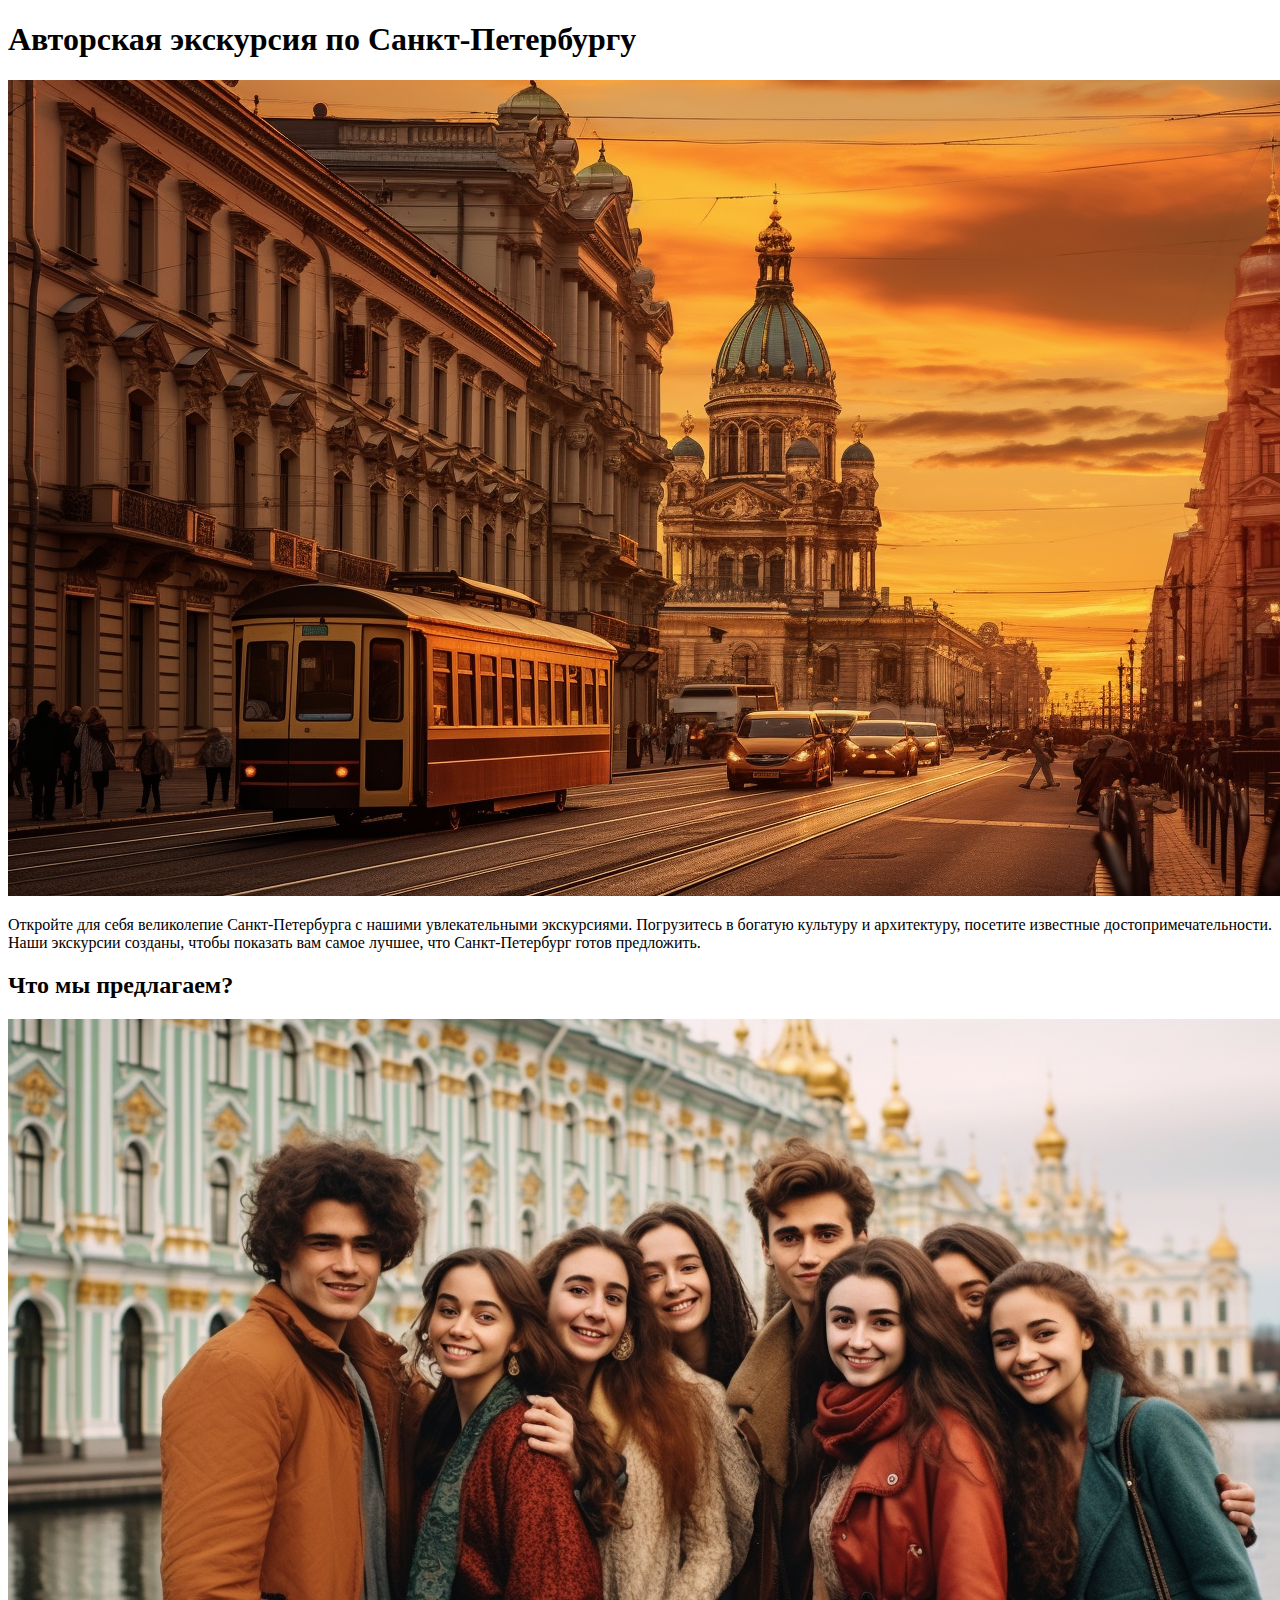
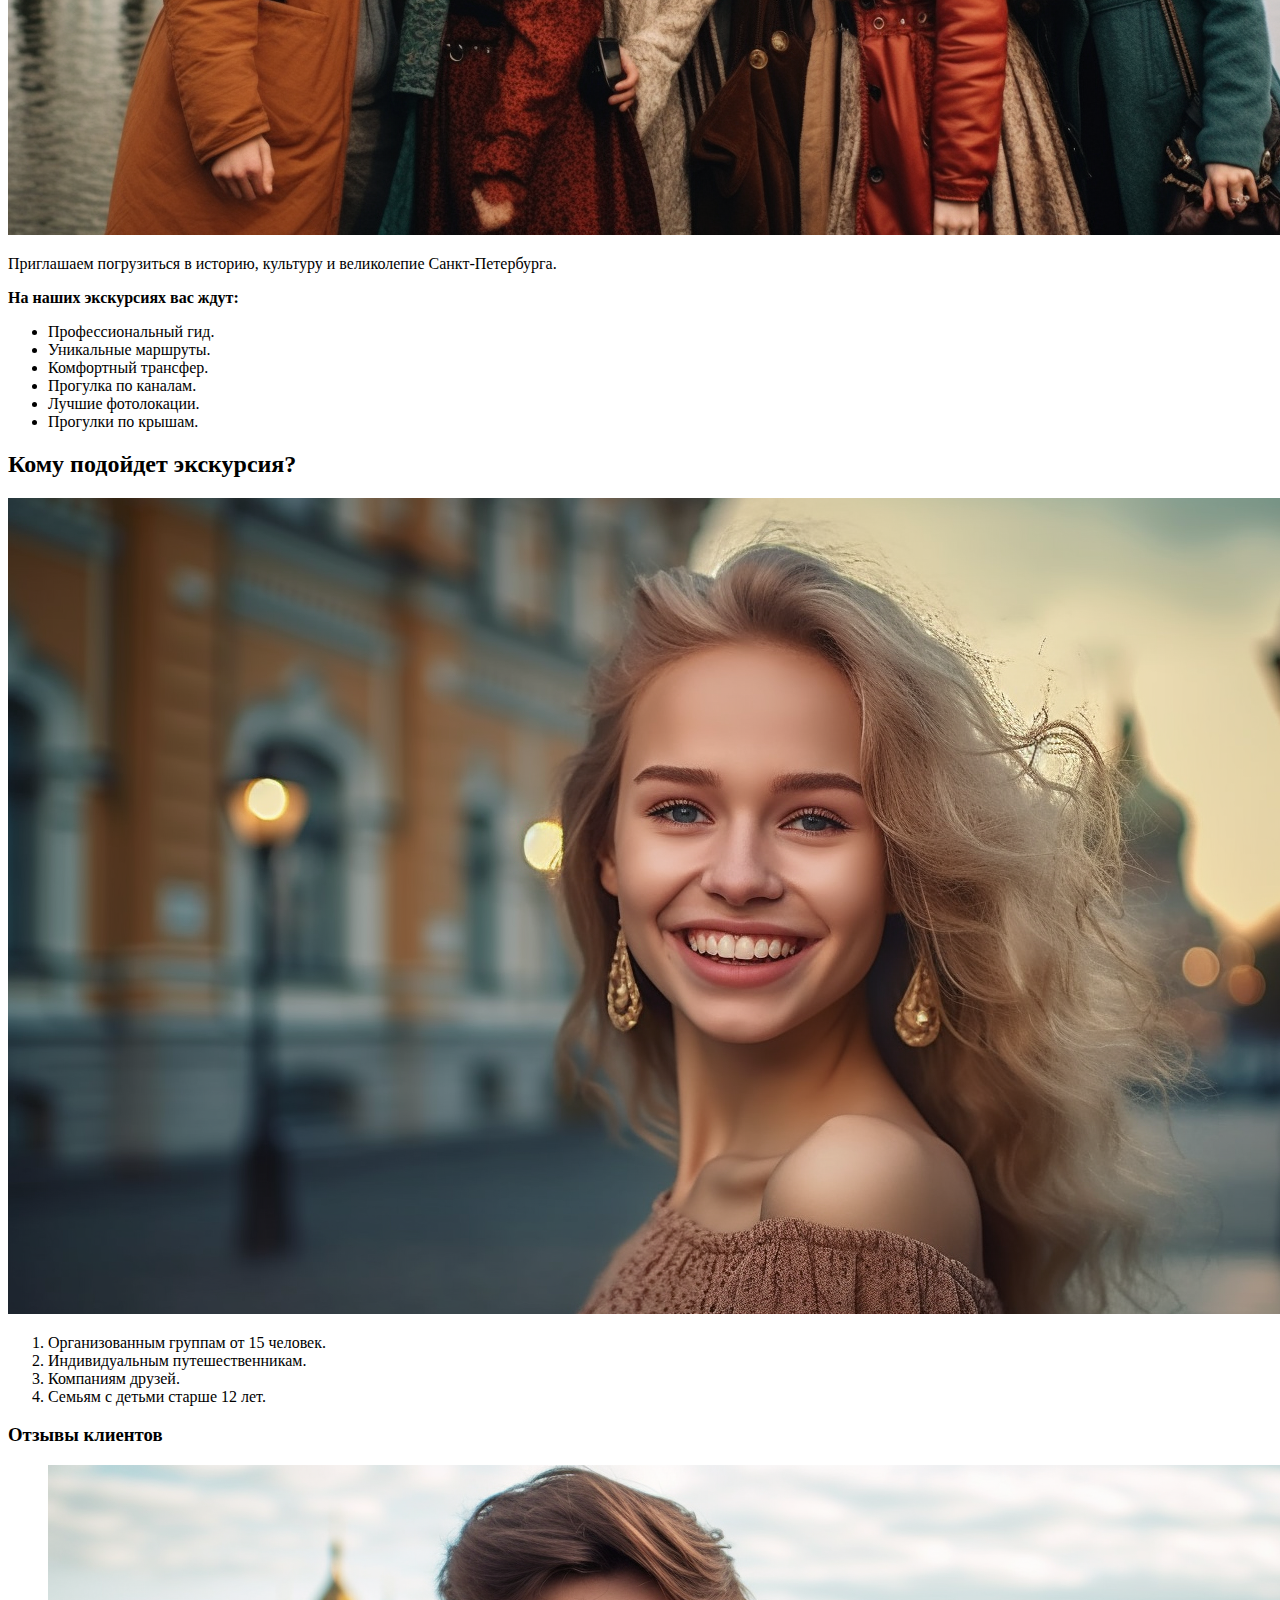
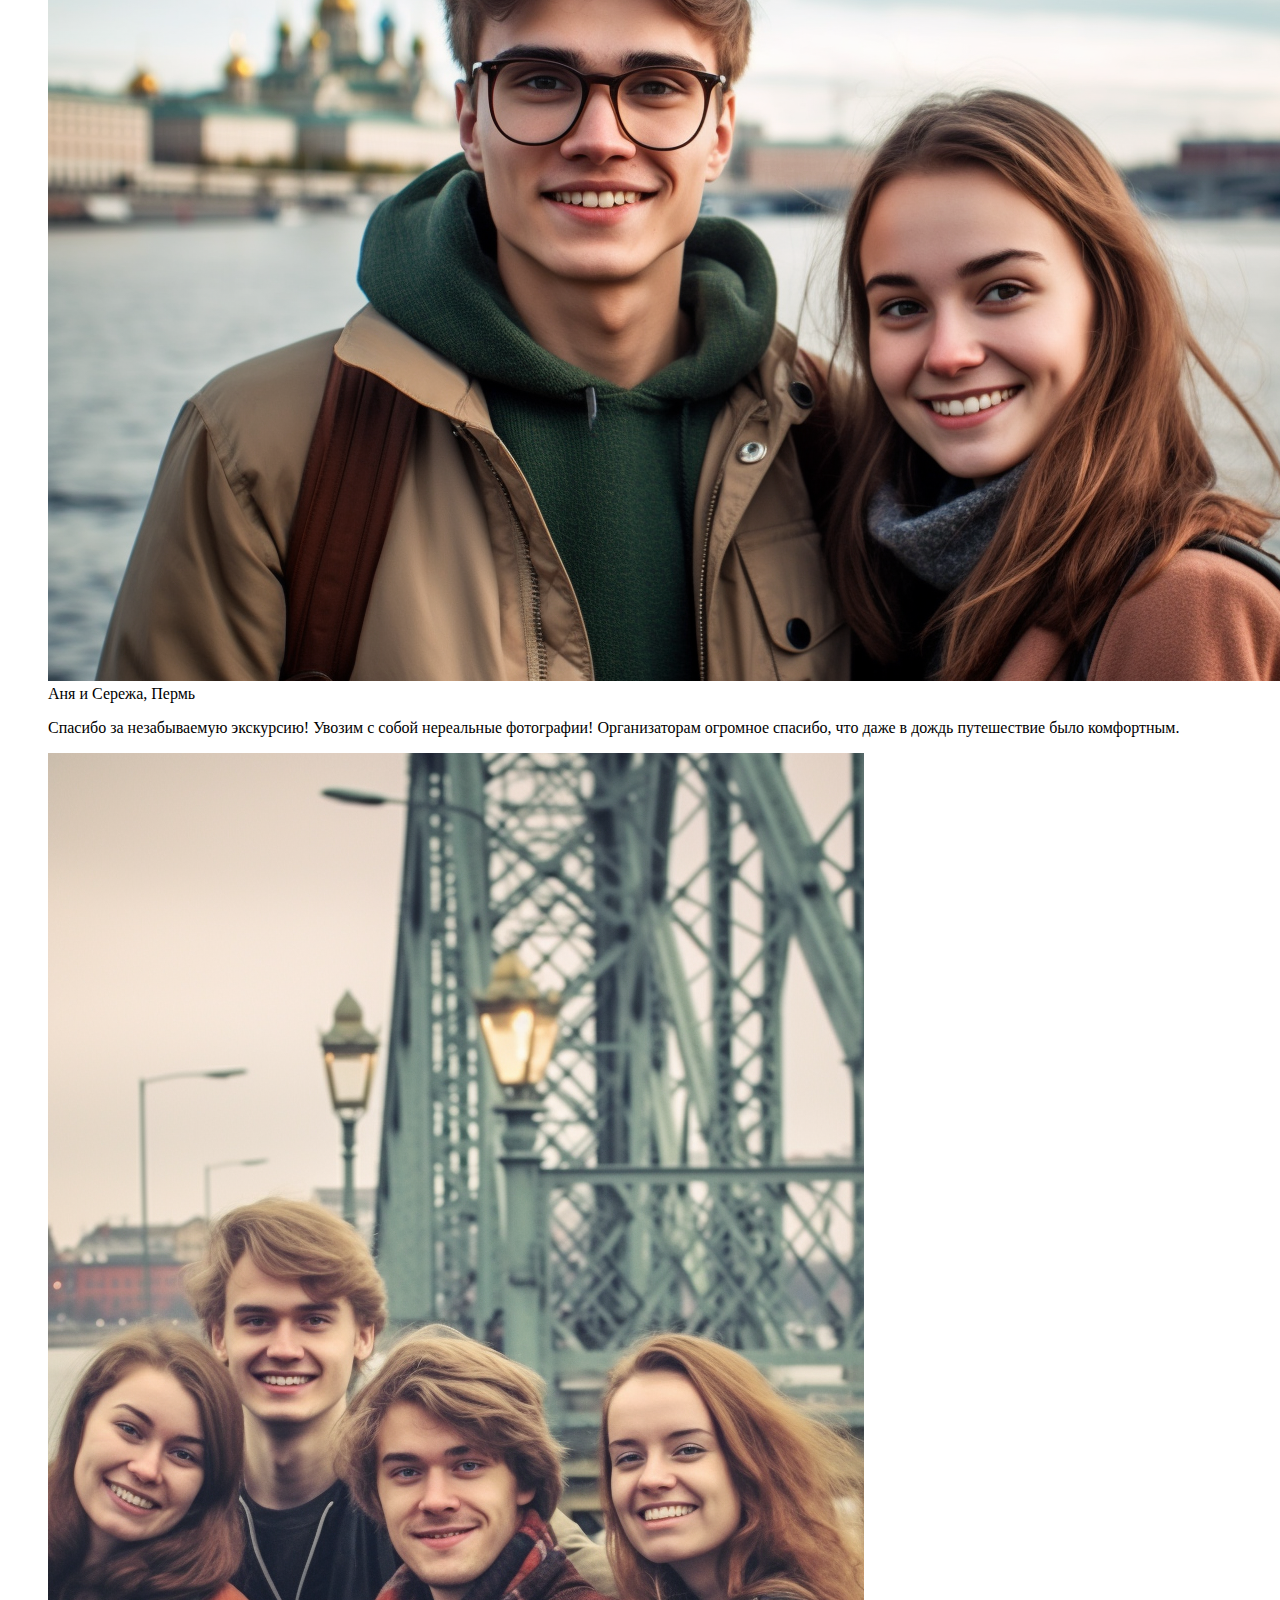
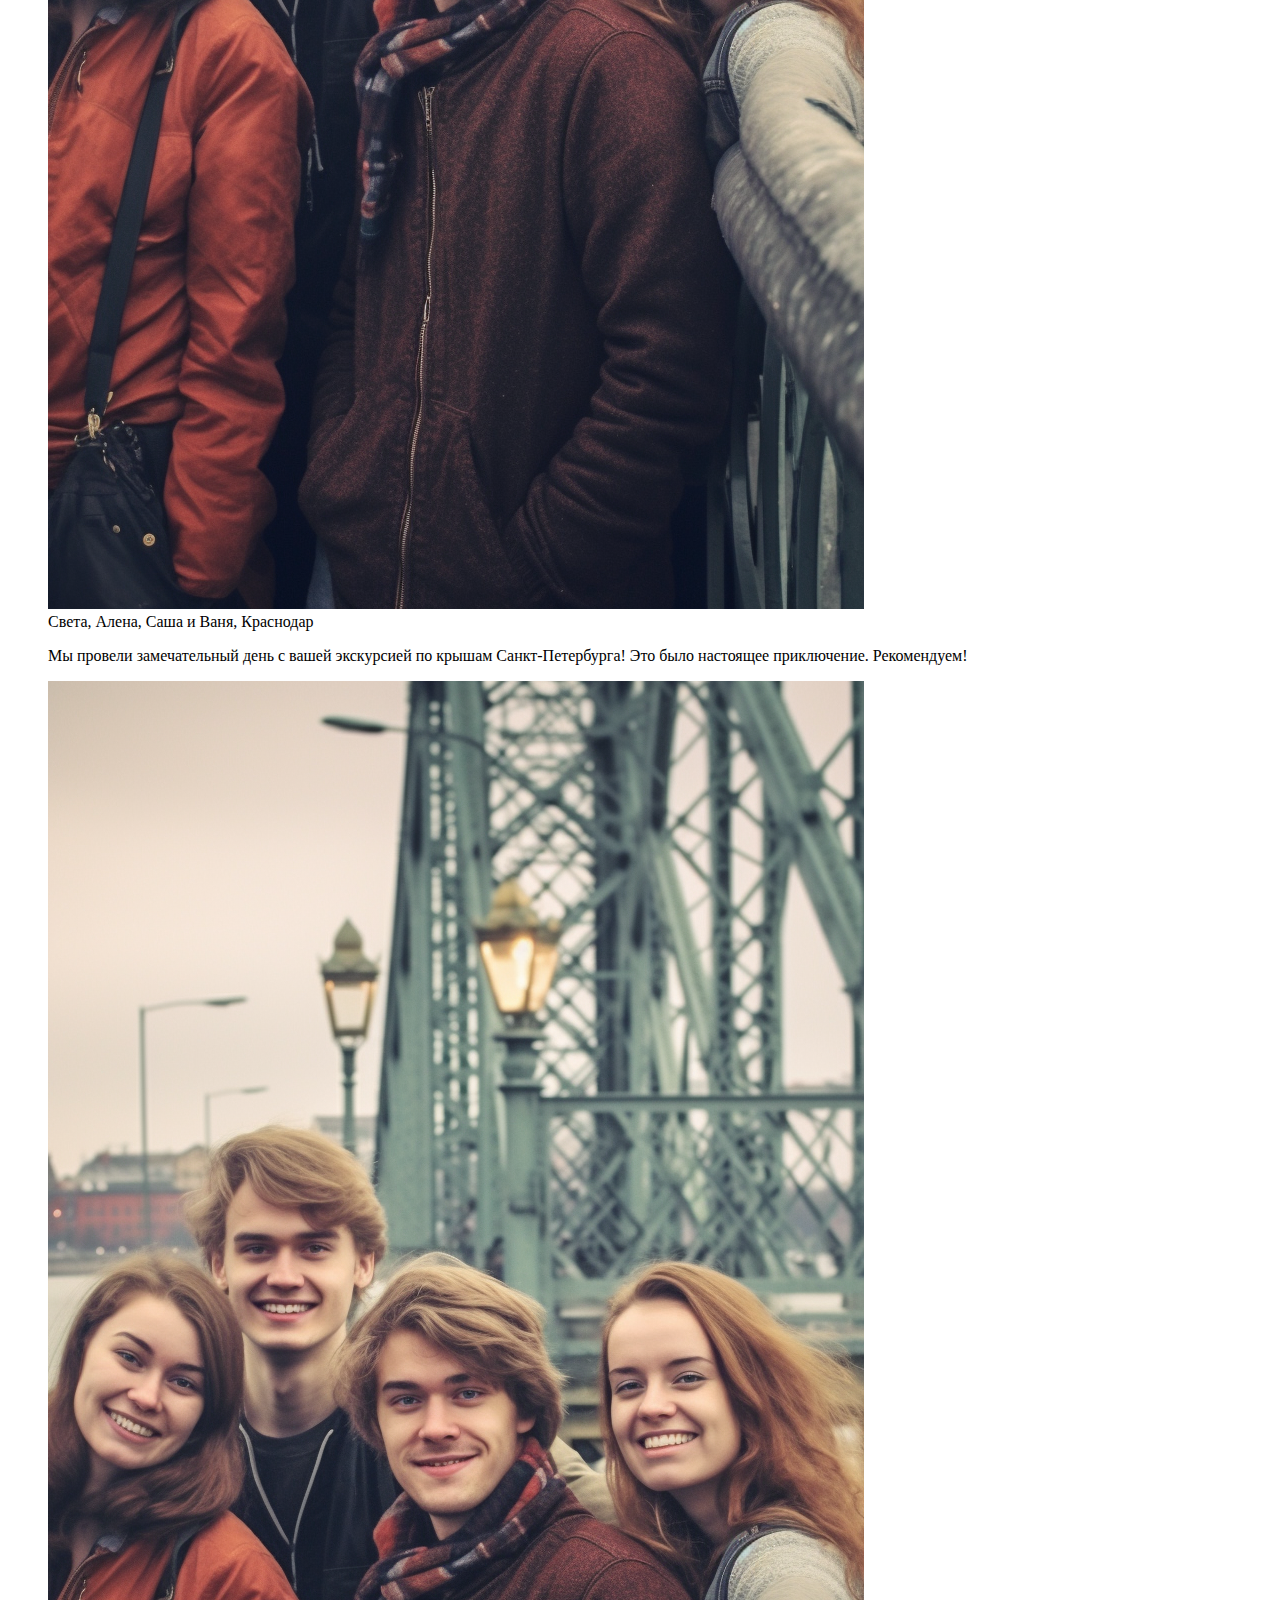
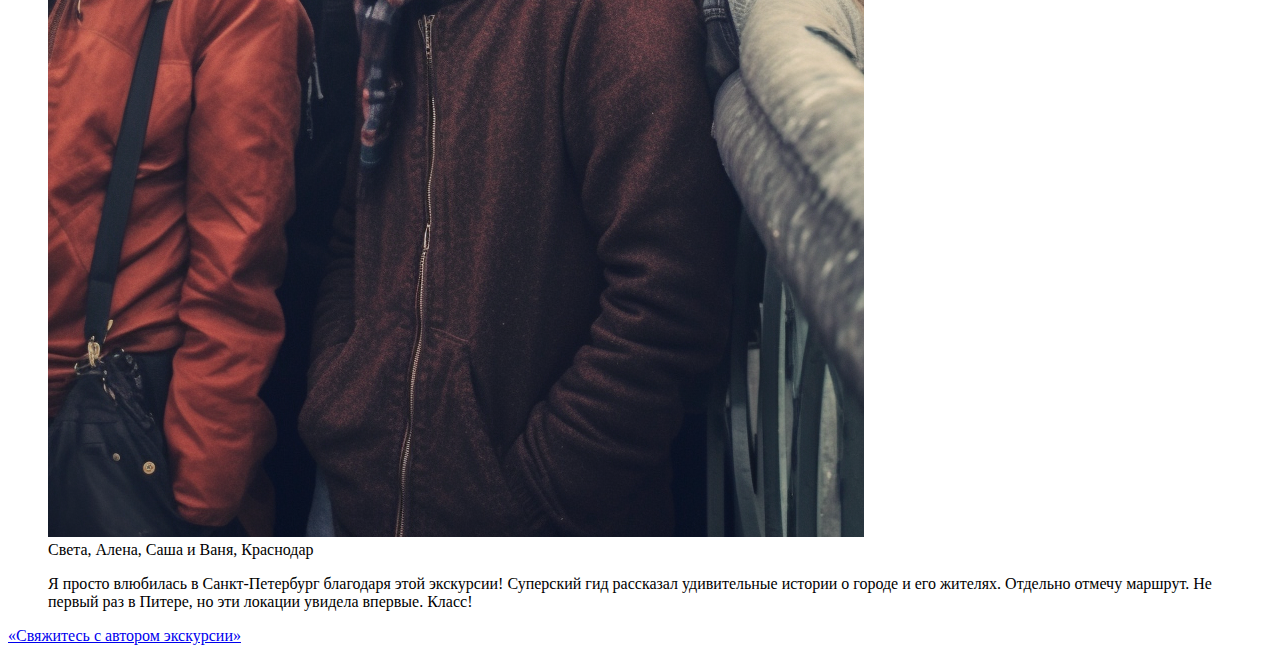
<file: index.html>
<!DOCTYPE html>
<html>
    <head>
        <title>Экскурсия по Санкт-Петербургу</title>
        <meta charset="utf-8">
    </head>
    <body>
        <h1>Авторская экскурсия по Санкт-Петербургу</h1>
        <img src = "img/1.png">
        
        <p>Откройте для себя великолепие Санкт-Петербурга с нашими увлекательными экскурсиями. Погрузитесь в богатую культуру и архитектуру, посетите известные достопримечательности. Наши экскурсии созданы, чтобы показать вам самое лучшее, что Санкт-Петербург готов предложить.</p>

        <h2>Что мы предлагаем?</h2>
        <img src = "img/10.png">
        
        <p>Приглашаем погрузиться в историю, культуру и великолепие Санкт-Петербурга.</p>
        <p><b>На наших экскурсиях вас ждут:</b></p>

        <ul>
            <li>Профессиональный гид.</li>
            <li>Уникальные маршруты.</li>
            <li>Комфортный трансфер.</li>
            <li>Прогулка по каналам.</li>
            <li>Лучшие фотолокации.</li>
            <li>Прогулки по крышам.</li>
        </ul>

        <h2>Кому подойдет экскурсия?</h2>
        <img src = "img/18.png">
        <ol>
            <li>Организованным группам от 15 человек.</li>
            <li>Индивидуальным путешественникам.</li>
            <li>Компаниям друзей.</li>
            <li>Семьям с детьми старше 12 лет.</li>
        </ol>

        <h3>Отзывы клиентов</h3>
        <figure>
            <img src = "img/5.png">
            <figcaption>Аня и Сережа, Пермь </figcaption>
        </figure>
        <blockquote>
            Спасибо за незабываемую экскурсию!
            Увозим с собой нереальные фотографии! Организаторам огромное спасибо, что даже в дождь путешествие было комфортным.
        </blockquote>

        <figure>
            <img src = "img/17.png">
            <figcaption>Света, Алена, Саша и Ваня, Краснодар</figcaption>
        </figure>
        <blockquote>
            Мы провели замечательный день с вашей экскурсией по крышам Санкт-Петербурга! Это было настоящее приключение. Рекомендуем!
        </blockquote>

        <figure>
            <img src = "img/17.png">
            <figcaption>Света, Алена, Саша и Ваня, Краснодар</figcaption>
        </figure>
        <blockquote>
            Я просто влюбилась в Санкт-Петербург благодаря этой экскурсии! Суперский гид рассказал удивительные истории о городе и его жителях. Отдельно отмечу маршрут. 
            Не первый раз в Питере, но эти локации увидела впервые. Класс!
        </blockquote>
        <a href="https://t.me/Alermid">«Свяжитесь с автором экскурсии»</a>
    </body>
</html>
</file>
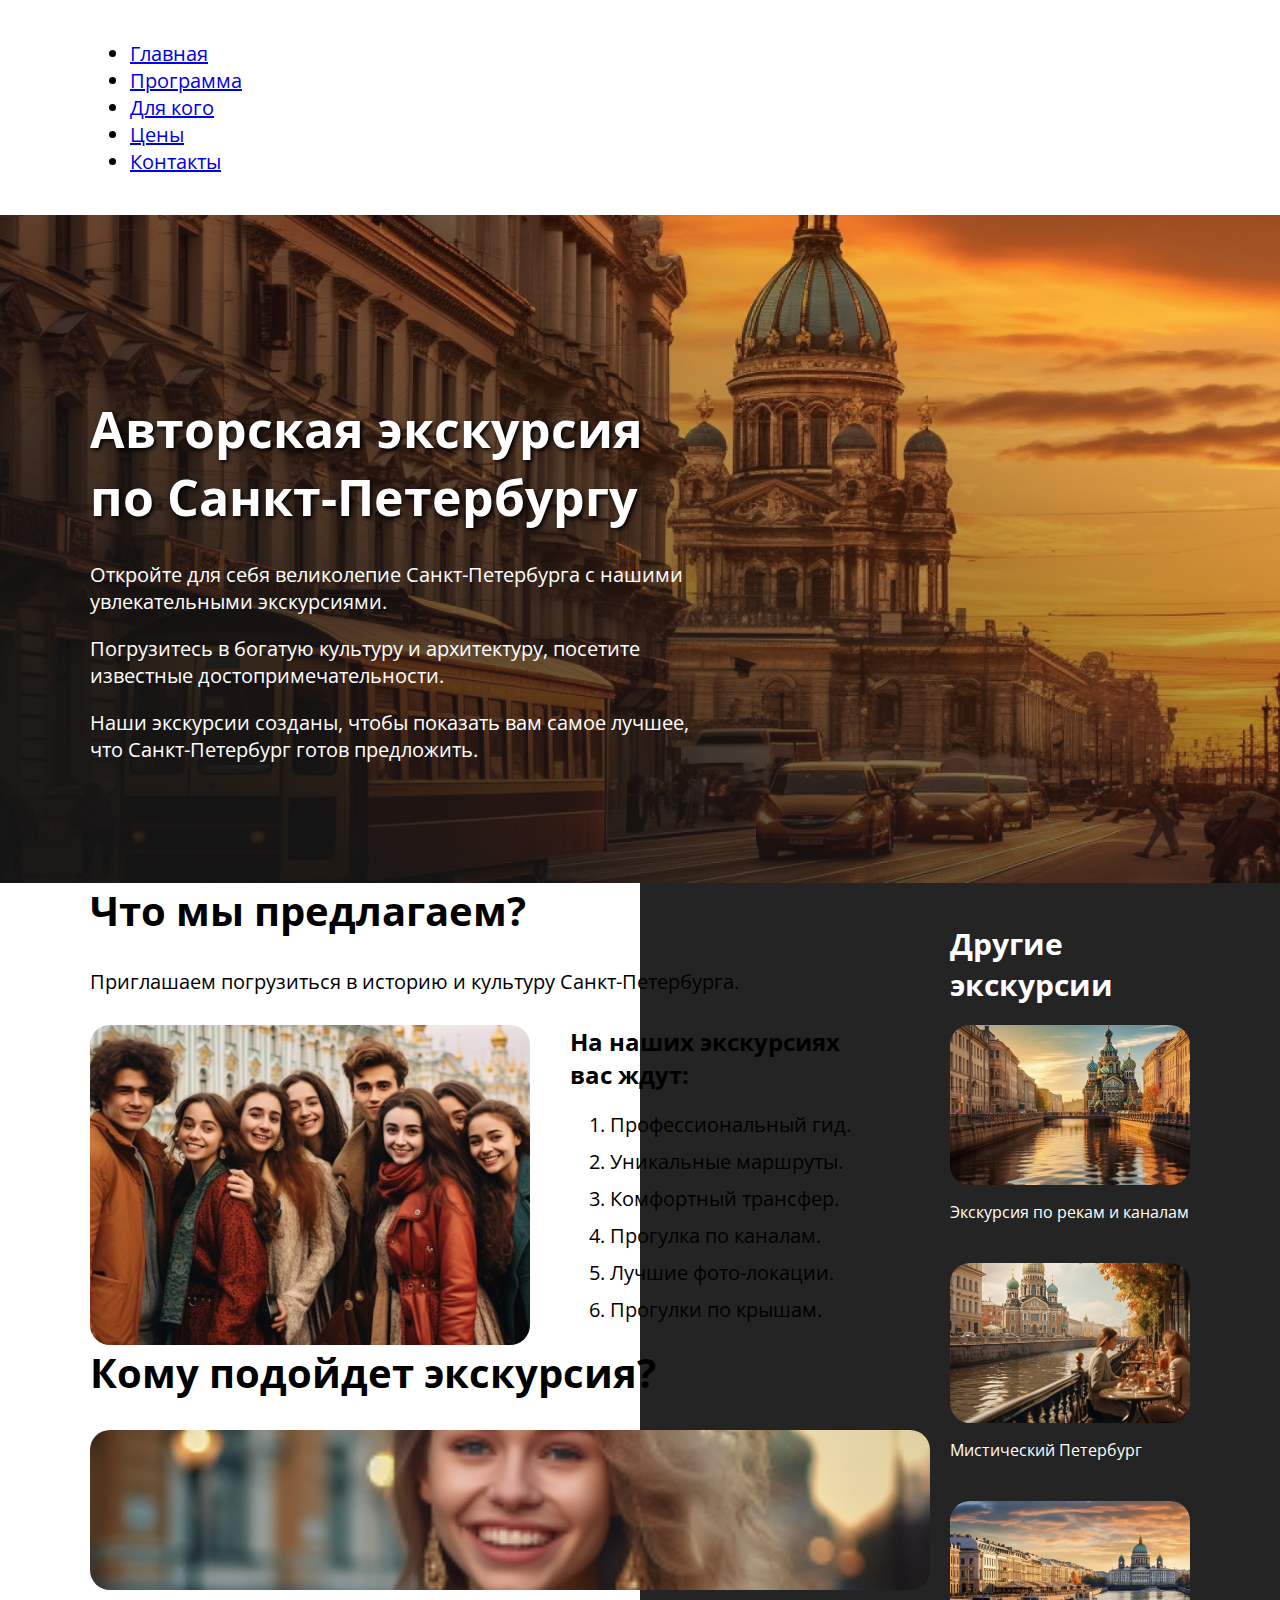
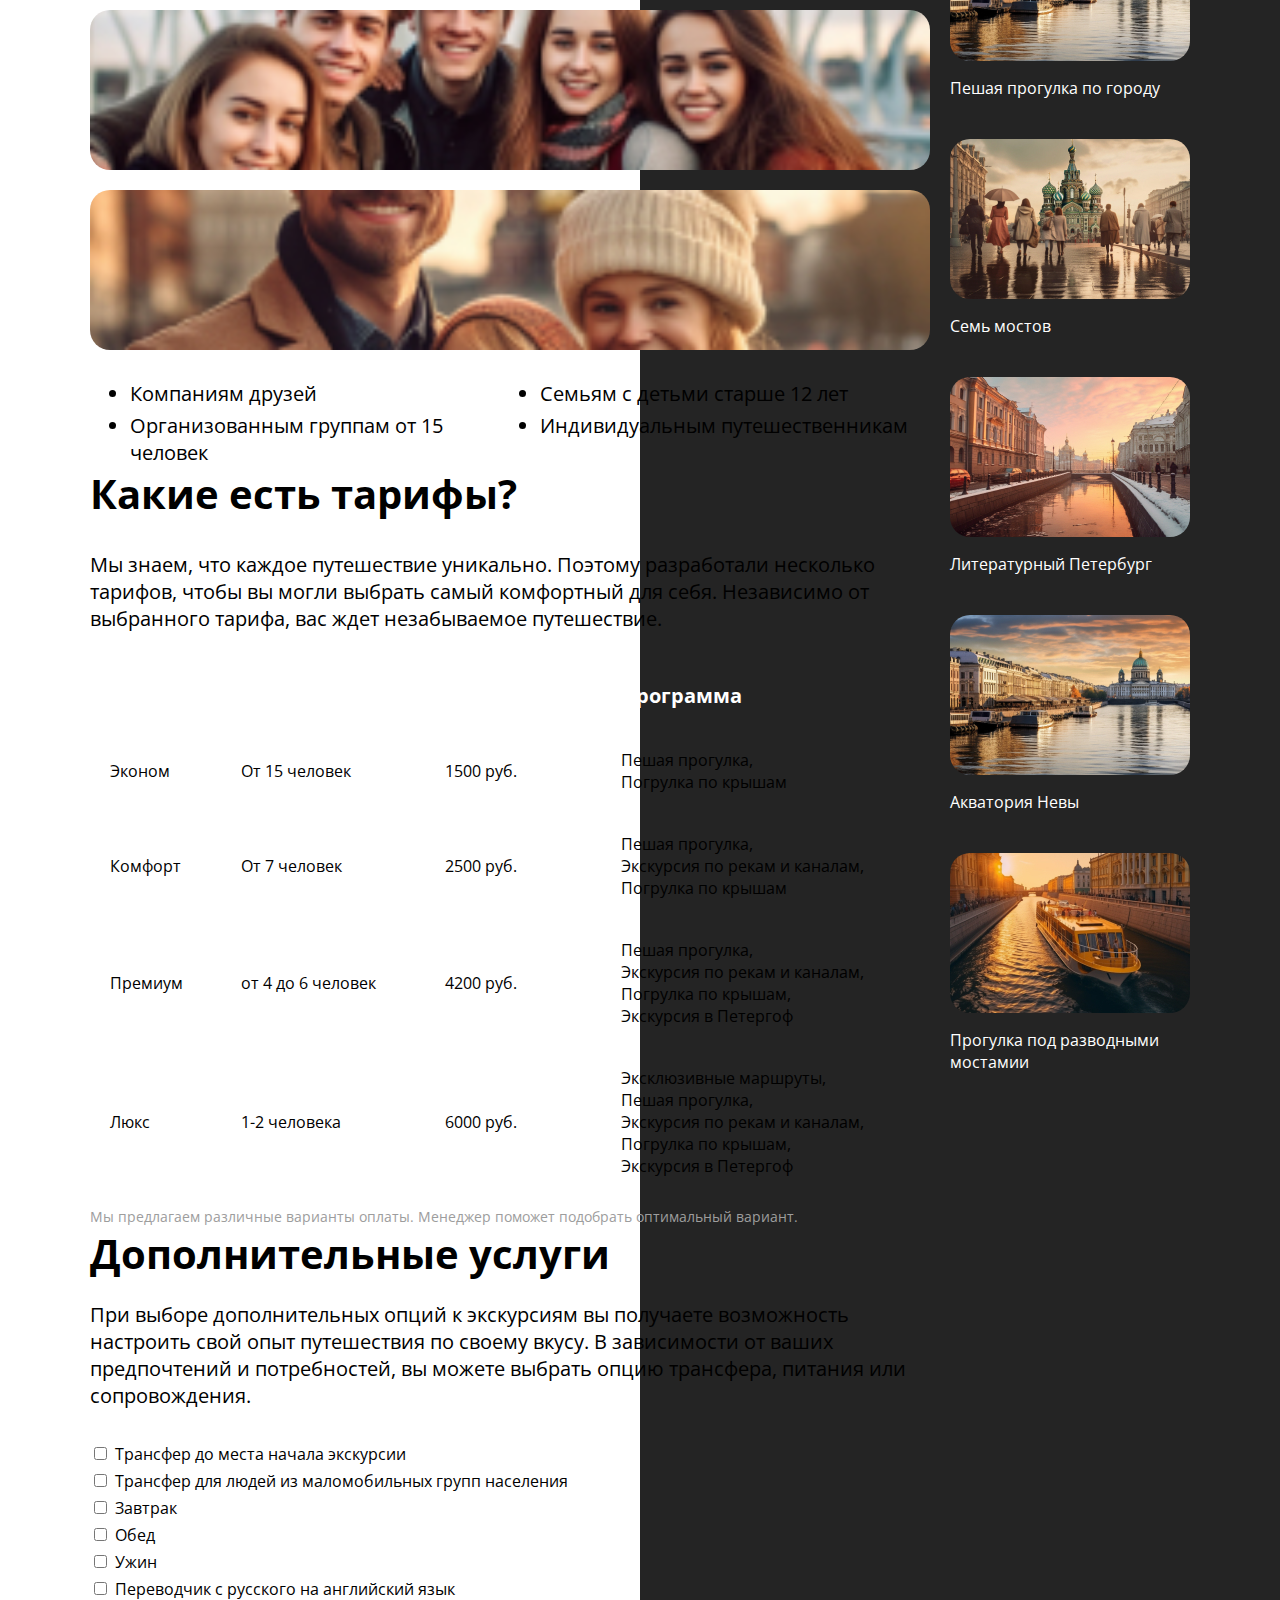
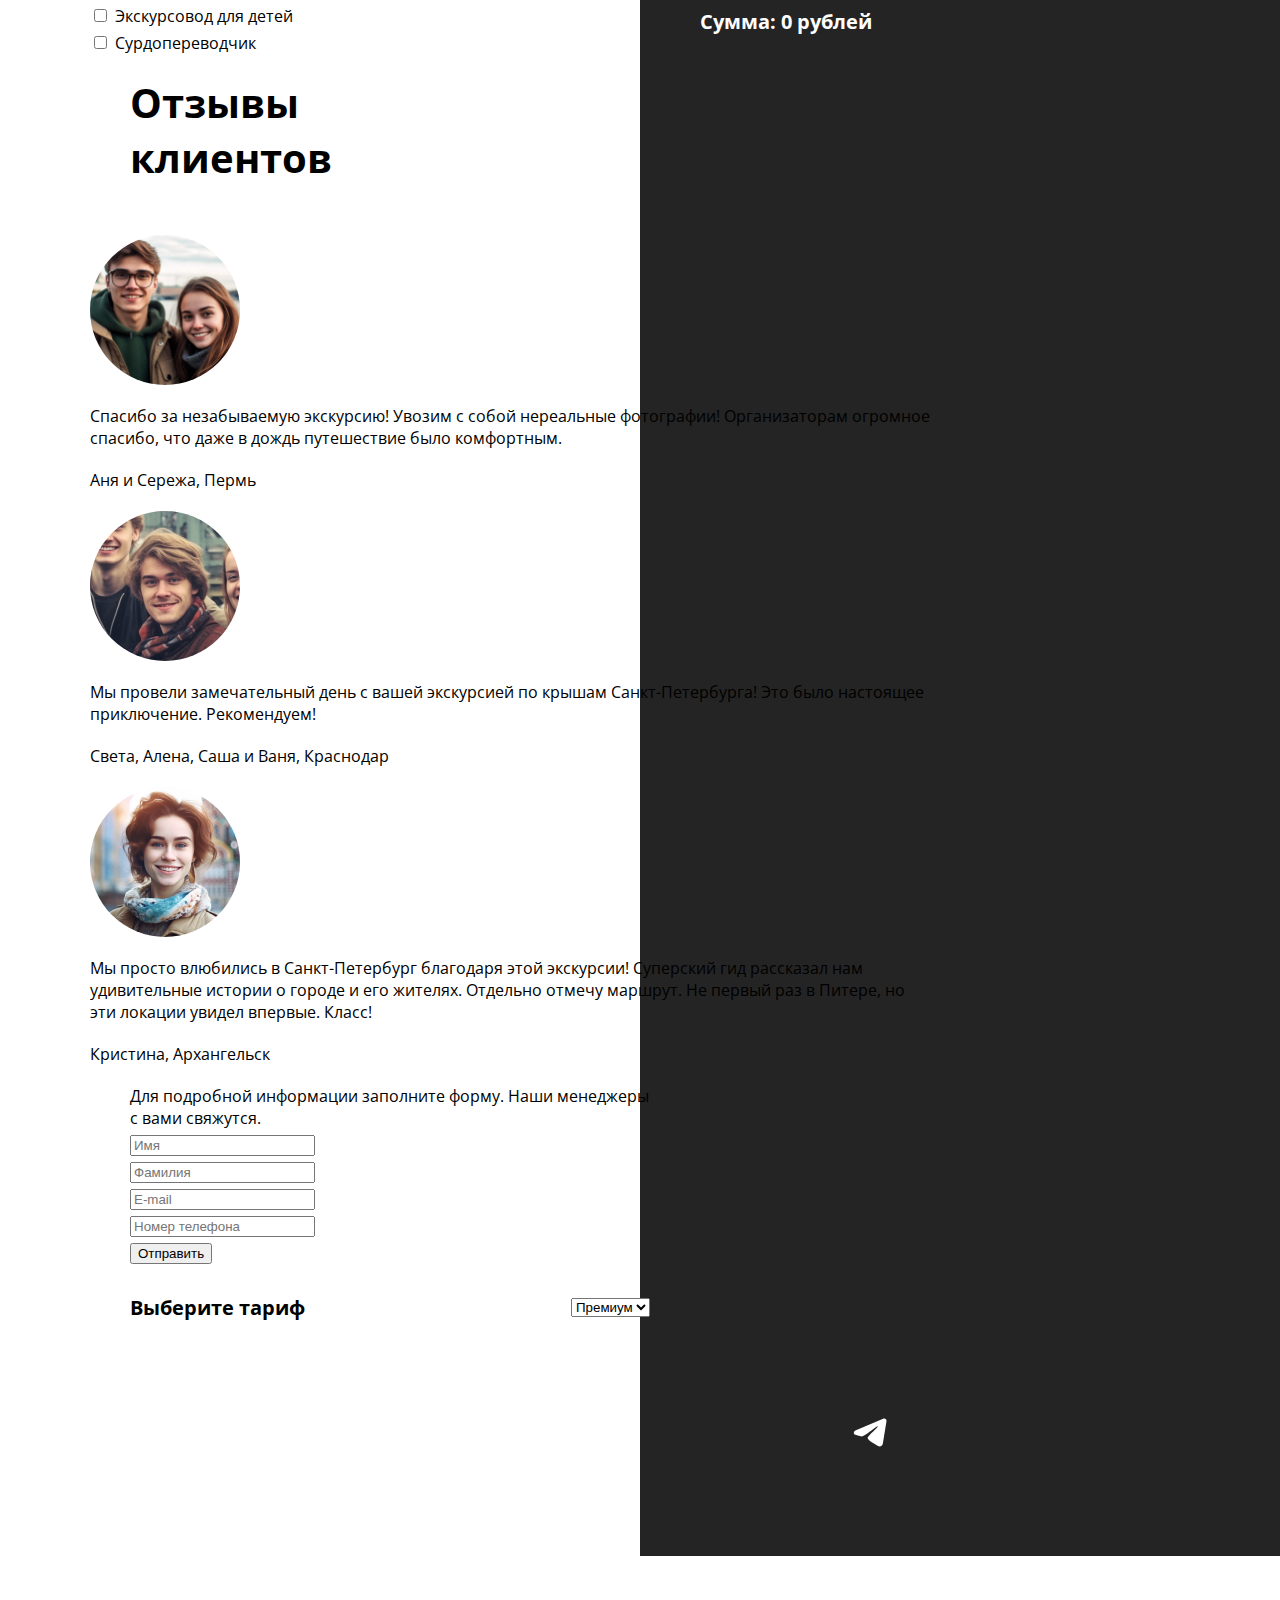
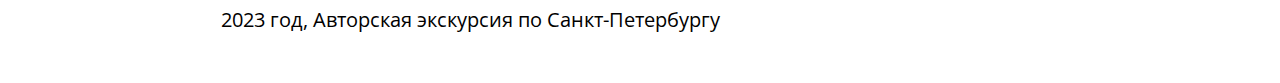
<file: verstka css.html>
<!DOCTYPE html>
<html lang="ru" class="page">
<head>
    <meta charset="UTF-8">
    <meta name="viewport" content="width=device-width, initial-scale=1.0">
    <title>Экскурсия по Санкт-Петербургу</title>
    <link rel="stylesheet" href="styles.css">
</head>
<body class="page-body">
    <header class="page-header">
        <div class="container">
            <nav class="navbar">
                <ul class="navbar-list">
                    <li class="navbar-item">
                        <a class="navbar-link" href="#intro">Главная</a>
                    </li>
                    <li class="navbar-item">
                        <a class="navbar-link" href="#program">Программа</a>
                    </li>
                    <li class="navbar-item">
                        <a class="navbar-link" href="#auditory">Для кого</a>
                    </li>
                    <li class="navbar-item">
                        <a class="navbar-link" href="#prices">Цены</a>
                    </li>
                    <li class="navbar-item">
                        <a class="navbar-link" href="#contacts">Контакты</a>
                    </li>
                </ul>
            </nav>
        </div>
    </header>

    <main>   
        <section class="intro" id="intro">
            <div class="container">
                <div class="intro-content">
                    <h1 class="intro-title">Авторская экскурсия по Санкт-Петербургу</h1>
                    <div class="intro-text-wrapper">
                        <p>Откройте для себя великолепие Санкт-Петербурга с нашими увлекательными экскурсиями.</p>
                        <p>Погрузитесь в богатую культуру и архитектуру, посетите известные достопримечательности.</p>
                        <p>Наши экскурсии созданы, чтобы показать вам самое лучшее, что Санкт-Петербург готов предложить.</p>
                    </div>
                </div>
            </div>
        </section>

        <div class="page-content">
            <div class="container">
                <div class="page-main-column">
                    <section class="page-section program" id="program">
                        <h2 class="program-title">Что мы предлагаем?</h2>
                        <div class="program-text-wrapper">
                            <p>Приглашаем погрузиться в историю и культуру Санкт-Петербурга.</p>
                        </div>
                        <div class="program-row">
                            <div class="program-left">
                                <div class="program-image-wrapper">
                                    <img class="program-image" src="images/program.jpg" width="630" height="531" alt="Молодые люди позируют и улыбаются на фоне Эрмитажа, Санкт-Петербург">
                                </div>
                            </div>
                            <div class="program-right">
                                <h3 class="program-subtitle">На наших экскурсиях <br> вас ждут:</h3>
                                <ol class="program-list">
                                    <li>Профессиональный гид.</li>
                                    <li>Уникальные маршруты.</li>
                                    <li>Комфортный трансфер.</li>
                                    <li>Прогулка по каналам.</li>
                                    <li>Лучшие фото-локации.</li>
                                    <li>Прогулки по крышам.</li>
                                </ol>
                            </div>
                        </div>
                    </section>        
                
                    <section class="page-section page-section-with-bg auditory" id="auditory">
                        <div class="auditory-content">
                            <h2 class="auditory-title">Кому подойдет экскурсия?</h2>
                            <div class="auditory-top">
                                <div class="auditory-image-wrapper">
                                    <img class="auditory-image" src="images/auditory-1.jpg" alt="Девушка в Санкт-Петербурге"  width="325" height="182">
                                </div>
                                <div class="auditory-image-wrapper">
                                    <img class="auditory-image" src="images/auditory-2.jpg" alt="Друзья в Санкт-Петербурге" width="325" height="182">
                                </div>
                                <div class="auditory-image-wrapper">
                                    <img class="auditory-image" src="images/auditory-3.jpg" alt="Семья в Санкт-Петербурге" width="325" height="182">
                                </div>
                            </div>
                            <div class="auditory-bottom">
                                <ul class="auditory-list">
                                    <li>Компаниям друзей</li>
                                    <li>Семьям с детьми старше 12 лет</li>
                                    <li>Организованным группам от 15 человек</li>
                                    <li>Индивидуальным путешественникам</li>
                                </ul>
                            </div>
                        </div>
                    </section>
                
                    <section class="page-section prices" id="prices">
                        <h2 class="prices-title">Какие есть тарифы?</h2>
                        <div class="prices-text-wrapper">
                            <p>Мы знаем, что каждое путешествие уникально. Поэтому разработали несколько тарифов, чтобы вы могли выбрать самый комфортный для себя. Независимо от выбранного тарифа, вас ждет незабываемое путешествие.</p>
                        </div>
                        <table class="prices-table">
                            <tr>
                                <th>Тариф</th>
                                <th>Группа</th>
                                <th>Стоимость</th>
                                <th>Программа</th>
                            </tr>
                            <tr>
                                <td>Эконом</td>
                                <td>От 15 человек</td>
                                <td>1500 руб.</td>
                                <td>Пешая прогулка,<br>Погрулка по крышам</td>
                            </tr>
                            <tr>
                                <td>Комфорт</td>
                                <td>От 7 человек</td>
                                <td>2500 руб.</td>
                                <td>Пешая прогулка,<br>Экскурсия по рекам и каналам,<br>Погрулка по крышам</td>
                            </tr>
                            <tr>
                                <td>Премиум</td>
                                <td>от 4 до 6 человек</td>
                                <td>4200 руб.</td>
                                <td>Пешая прогулка,<br>Экскурсия по рекам и каналам,<br>Погрулка по крышам,<br>Экскурсия в Петергоф</td>
                            </tr>
                            <tr>
                                <td>Люкс</td>
                                <td>1-2 человека</td>
                                <td>6000 руб.</td>
                                <td>Эксклюзивные маршруты,<br>Пешая прогулка,<br>Экскурсия по рекам и каналам,<br>Погрулка по крышам,<br>Экскурсия в Петергоф</td>
                            </tr>
                        </table>
                        <div class="prices-caption">
                            Мы предлагаем различные варианты оплаты. Менеджер поможет подобрать оптимальный вариант.
                        </div>
                    </section>
                
                    <section class="page-section page-section-with-bg services">
                        <div class="services-content">
                            <h2 class="services-title">Дополнительные услуги</h2>
                            <div class="services-text">
                                <p>
                                    При выборе дополнительных опций к экскурсиям вы получаете возможность настроить свой опыт путешествия по своему вкусу. 
                                    В зависимости от ваших предпочтений и потребностей, вы можете выбрать опцию трансфера, питания или сопровождения.
                                </p>
                            </div>
                            <div class="services-row">
                                <div class="services-left">
                                    <form class="services-form" method="post" action="/">
                                        <ul class="services-list">
                                            <li>
                                                <input type="checkbox" name="services" value="transfer" data-price="100">
                                                <label>Трансфер до места начала экскурсии</label>
                                            </li>
                                            <li>
                                                <input type="checkbox" name="services" value="disabled_transfer" data-price="100">
                                                <label>Трансфер для людей из маломобильных групп населения</label>
                                            </li>
                                            <li>
                                                <input type="checkbox" name="services" value="breakfast" data-price="100">
                                                <label>Завтрак</label>
                                            </li>
                                            <li>
                                                <input type="checkbox" name="services" value="lunch" data-price="100">
                                                <label>Обед</label>
                                            </li>
                                            <li>
                                                <input type="checkbox" name="services" value="dinner" data-price="100">
                                                <label>Ужин</label>
                                            </li>
                                            <li>
                                                <input type="checkbox" name="services" value="translator" data-price="100">
                                                <label>Переводчик с русского на английский язык</label>
                                            </li>
                                            <li>
                                                <input type="checkbox" name="services" value="children_guide" data-price="100">
                                                <label>Экскурсовод для детей</label>
                                            </li>
                                            <li>
                                                <input type="checkbox" name="services" value="sign_language_interpreter" data-price="100">
                                                <label>Сурдопереводчик</label>
                                            </li>
                                        </ul>
                                    </form>
                                </div>
                                <div class="services-right">
                                    <div class="services-price" id="total-price">Сумма: 0 рублей</div>
                                </div>
                            </div>
                        </div>
                    </section>
                
                    <section class="page-section reviews">
                        <h2 class="reviews-title">Отзывы клиентов</h2>
        
                        <div class="reviews-item">
                            <div class="reviews-item-image-wrapper">
                                <img class="reviews-item-image" src="images/reviews-1.jpg" alt="Молодая пара, которые посетили Санкт-Петербург, и они довольны этим" width="150" height="150">
                            </div>
                            <div class="reviews-item-content">
                                <div class="reviews-item-text-wrapper">
                                    <p>Спасибо за незабываемую экскурсию! Увозим с собой нереальные фотографии! Организаторам огромное спасибо, что даже в дождь путешествие было комфортным.</p>
                                </div>
                                <div class="reviews-item-author">Аня и Сережа, Пермь</div>
                            </div>
                        </div>
        
                        <div class="reviews-item">
                            <div class="reviews-item-image-wrapper">
                                <img class="reviews-item-image" src="images/reviews-2.jpg" alt="Друзья были рады посетить Санкт-Петербург" width="150" height="150">
                            </div>
                            <div class="reviews-item-content">
                                <div class="reviews-item-text-wrapper">
                                    <p>Мы провели замечательный день с вашей экскурсией по крышам Санкт-Петербурга! Это было настоящее приключение. Рекомендуем!</p>
                                </div>
                                <div class="reviews-item-author">Света, Алена, Саша и Ваня, Краснодар</div>
                            </div>
                        </div>
        
                        <div class="reviews-item">
                            <div class="reviews-item-image-wrapper">
                                <img class="reviews-item-image" src="images/reviews-3.jpg" alt="Девушка посетила Санкт-Петербург и полюбила его" width="150" height="150">
                            </div>
                            <div class="reviews-item-content">
                                <div class="reviews-item-text-wrapper">
                                    <p>Мы просто влюбились в Санкт-Петербург благодаря этой экскурсии! Суперский  гид рассказал нам удивительные истории о городе и его жителях. Отдельно отмечу маршрут. Не первый раз в Питере, но эти локации увидел впервые. Класс!</p>
                                </div>
                                <div class="reviews-item-author">Кристина, Архангельск</div>
                            </div>
                        </div>
                    </section>
        
                    <section class="page-section contacts" id="contacts">
                        <div class="contacts-content">
                            <div class="contacts-text-wrapper">
                                <p>Для подробной информации заполните форму. Наши менеджеры с вами свяжутся.</p>
                            </div>
                            <form class="contacts-form" method="post" action="/">
                                <input type="text" placeholder="Имя"><br>
                                <input type="text" placeholder="Фамилия"><br>
                                <input type="email" placeholder="E-mail"><br>
                                <input type="tel" placeholder="Номер телефона"><br>
                                <button type="submit">Отправить</button>
            
                                <div class="contacts-form-bottom">
                                    <label class="contacts-tariff-label" for="tariff">Выберите тариф</label>
                                    <select class="contacts-select" name="tariff" id="tariff">
                                        <option value="economy">Эконом</option>
                                        <option value="comfort">Комфорт</option>
                                        <option value="premium" selected>Премиум</option>
                                        <option value="luxury">Люкс</option>
                                    </select>
                                </div>
                            </form>
                        </div>
                        <address class="contacts-address">
                            <a class="contacts-btn" href="#" target="_blank">
                                Свяжитесь с автором
                            </a>
                        </address>
                    </section>
                </div>
        
                <aside class="page-aside sidebar">
                    <h2 class="sidebar-title">Другие экскурсии</h2>
                    <ul class="sidebar-list">
                        <li>
                            <article class="card">
                                <a class="card-image-link" href="#">
                                    <img class="card-image" src="./images/card-1.jpg" alt="">
                                </a>
                                <h3 class="card-image-title"><a href="#">Экскурсия по рекам и каналам</a></h3>
                            </article>
                        </li>
                        <li>
                            <article class="card">
                                <a class="card-image-link" href="#">
                                    <img class="card-image" src="./images/card-2.jpg" alt="">
                                </a>
                                <h3 class="card-image-title"><a href="#">Мистический Петербург</a></h3>
                            </article>
                        </li>
                        <li>
                            <article class="card">
                                <a class="card-image-link" href="#">
                                    <img class="card-image" src="./images/card-3.jpg" alt="">
                                </a>
                                <h3 class="card-image-title"><a href="#">Пешая прогулка по городу</a></h3>
                            </article>
                        </li>
                        <li>
                            <article class="card">
                                <a class="card-image-link" href="#">
                                    <img class="card-image" src="./images/card-4.jpg" alt="">
                                </a>
                                <h3 class="card-image-title"><a href="#">Семь мостов</a></h3>
                            </article>
                        </li>
                        <li>
                            <article class="card">
                                <a class="card-image-link" href="#">
                                    <img class="card-image" src="./images/card-5.jpg" alt="">
                                </a>
                                <h3 class="card-image-title"><a href="#">Литературный Петербург</a></h3>
                            </article>
                        </li>
                        <li>
                            <article class="card">
                                <a class="card-image-link" href="#">
                                    <img class="card-image" src="./images/card-6.jpg" alt="">
                                </a>
                                <h3 class="card-image-title"><a href="#">Акватория Невы</a></h3>
                            </article>
                        </li>
                        <li>
                            <article class="card">
                                <a class="card-image-link" href="#">
                                    <img class="card-image" src="images/card-7.jpg" alt="">
                                </a>
                                <h3 class="card-image-title"><a href="#">Прогулка под разводными мостамии</a></h3>
                            </article>
                        </li>
                    </ul>
                </aside>
            </div>
        </div>
    </main>

    <footer class="page-footer">
        <div class="container">
            <p class="copyright">2023 год, Авторская экскурсия по Санкт-Петербургу</p>
        </div>
    </footer>

    <script>
        const checkboxes = document.querySelectorAll('input[name="services"]');
        const totalPriceElement = document.getElementById('total-price');
    
        checkboxes.forEach(checkbox => {
        checkbox.addEventListener('change', () => {
            let totalPrice = 0;
            checkboxes.forEach(checkbox => {
            if (checkbox.checked) {
                totalPrice += parseInt(checkbox.getAttribute('data-price'));
            }
            });
            totalPriceElement.textContent = `Сумма: ${totalPrice} рублей`;
        });
        });
    </script>
</body>
</html>
</file>
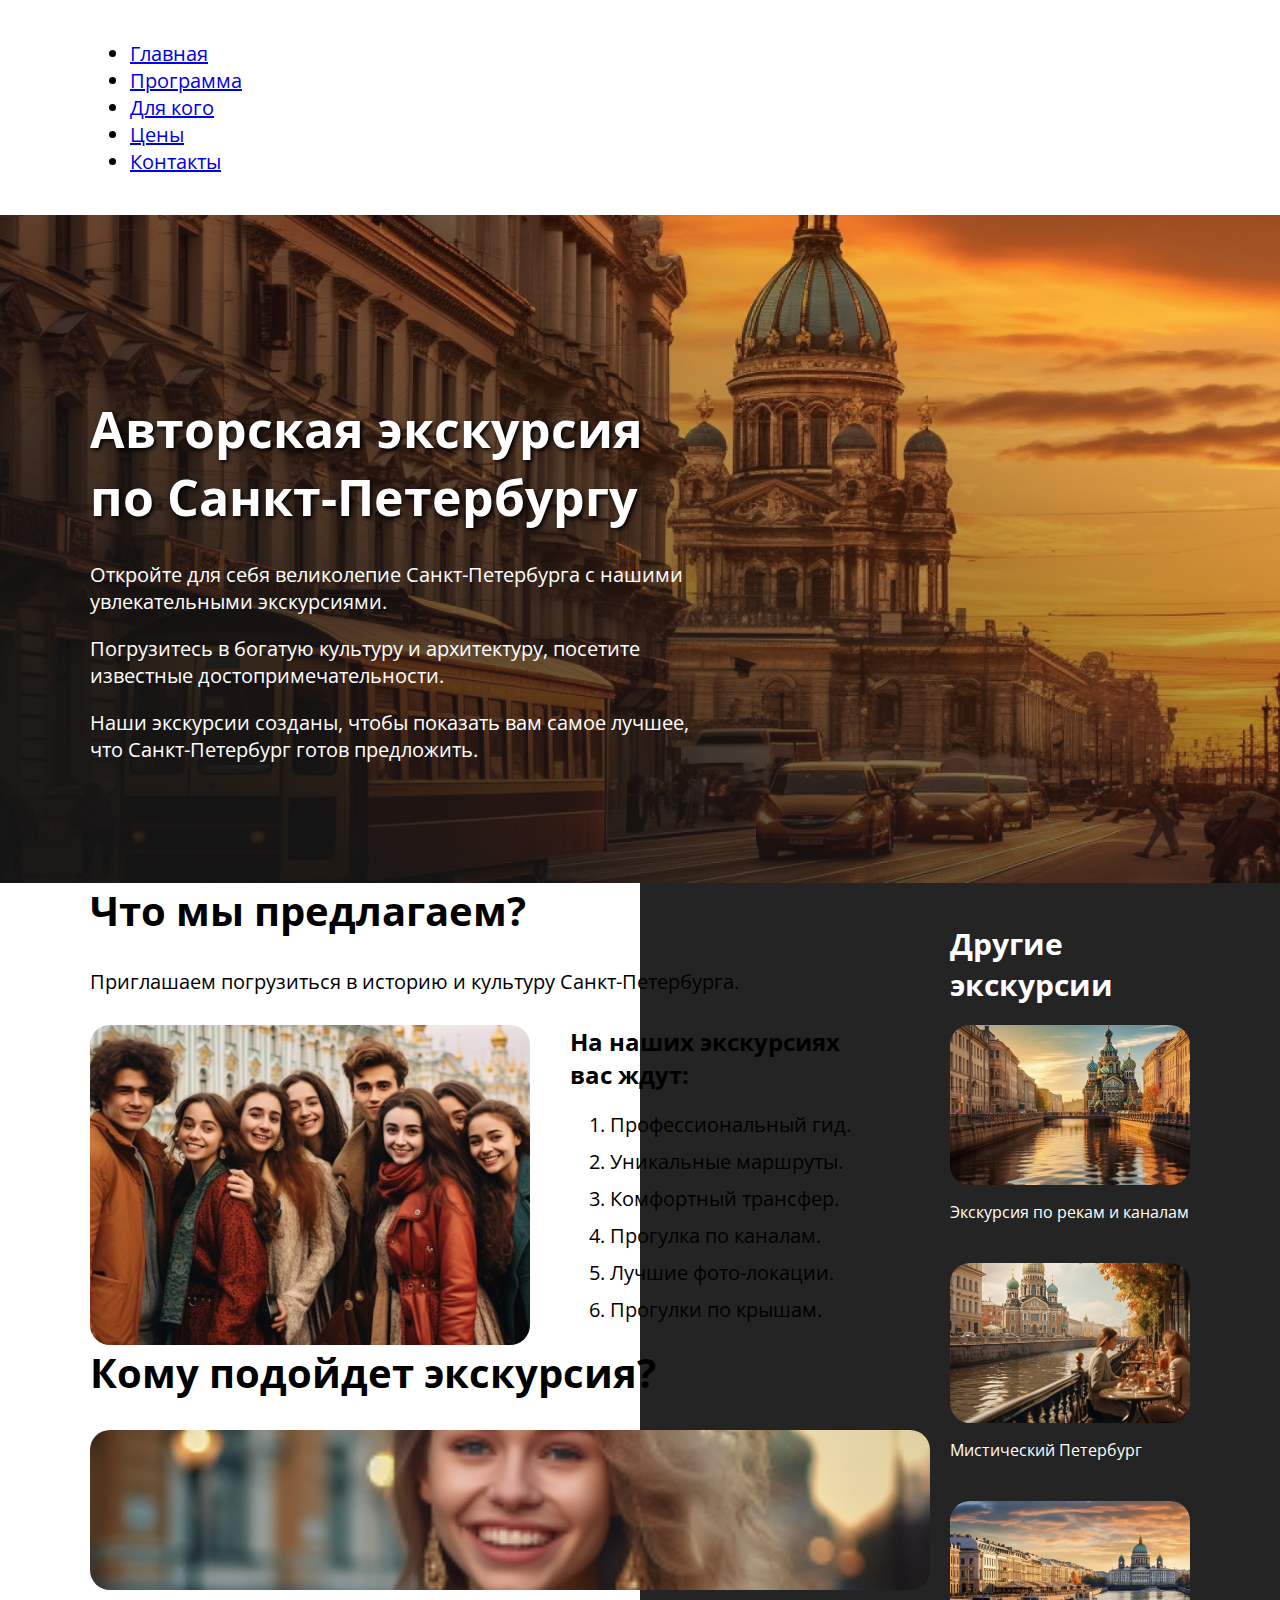
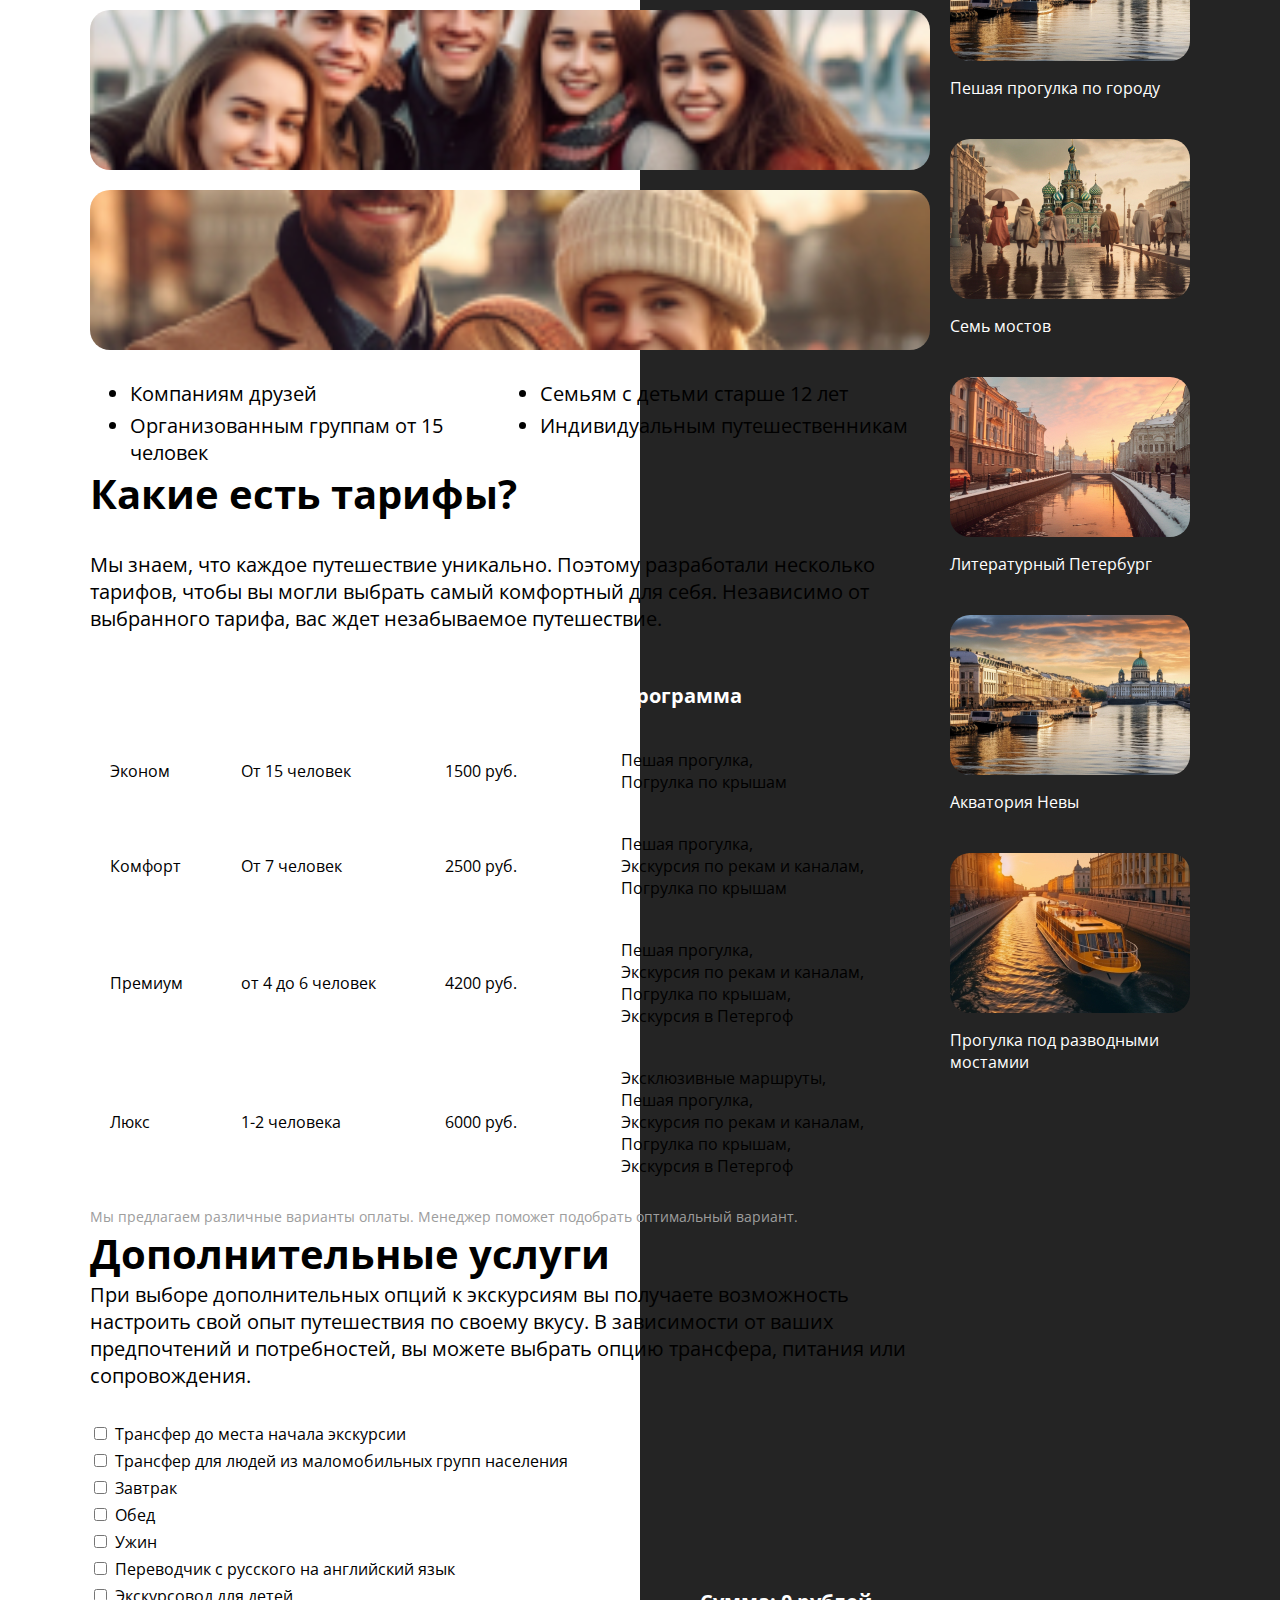
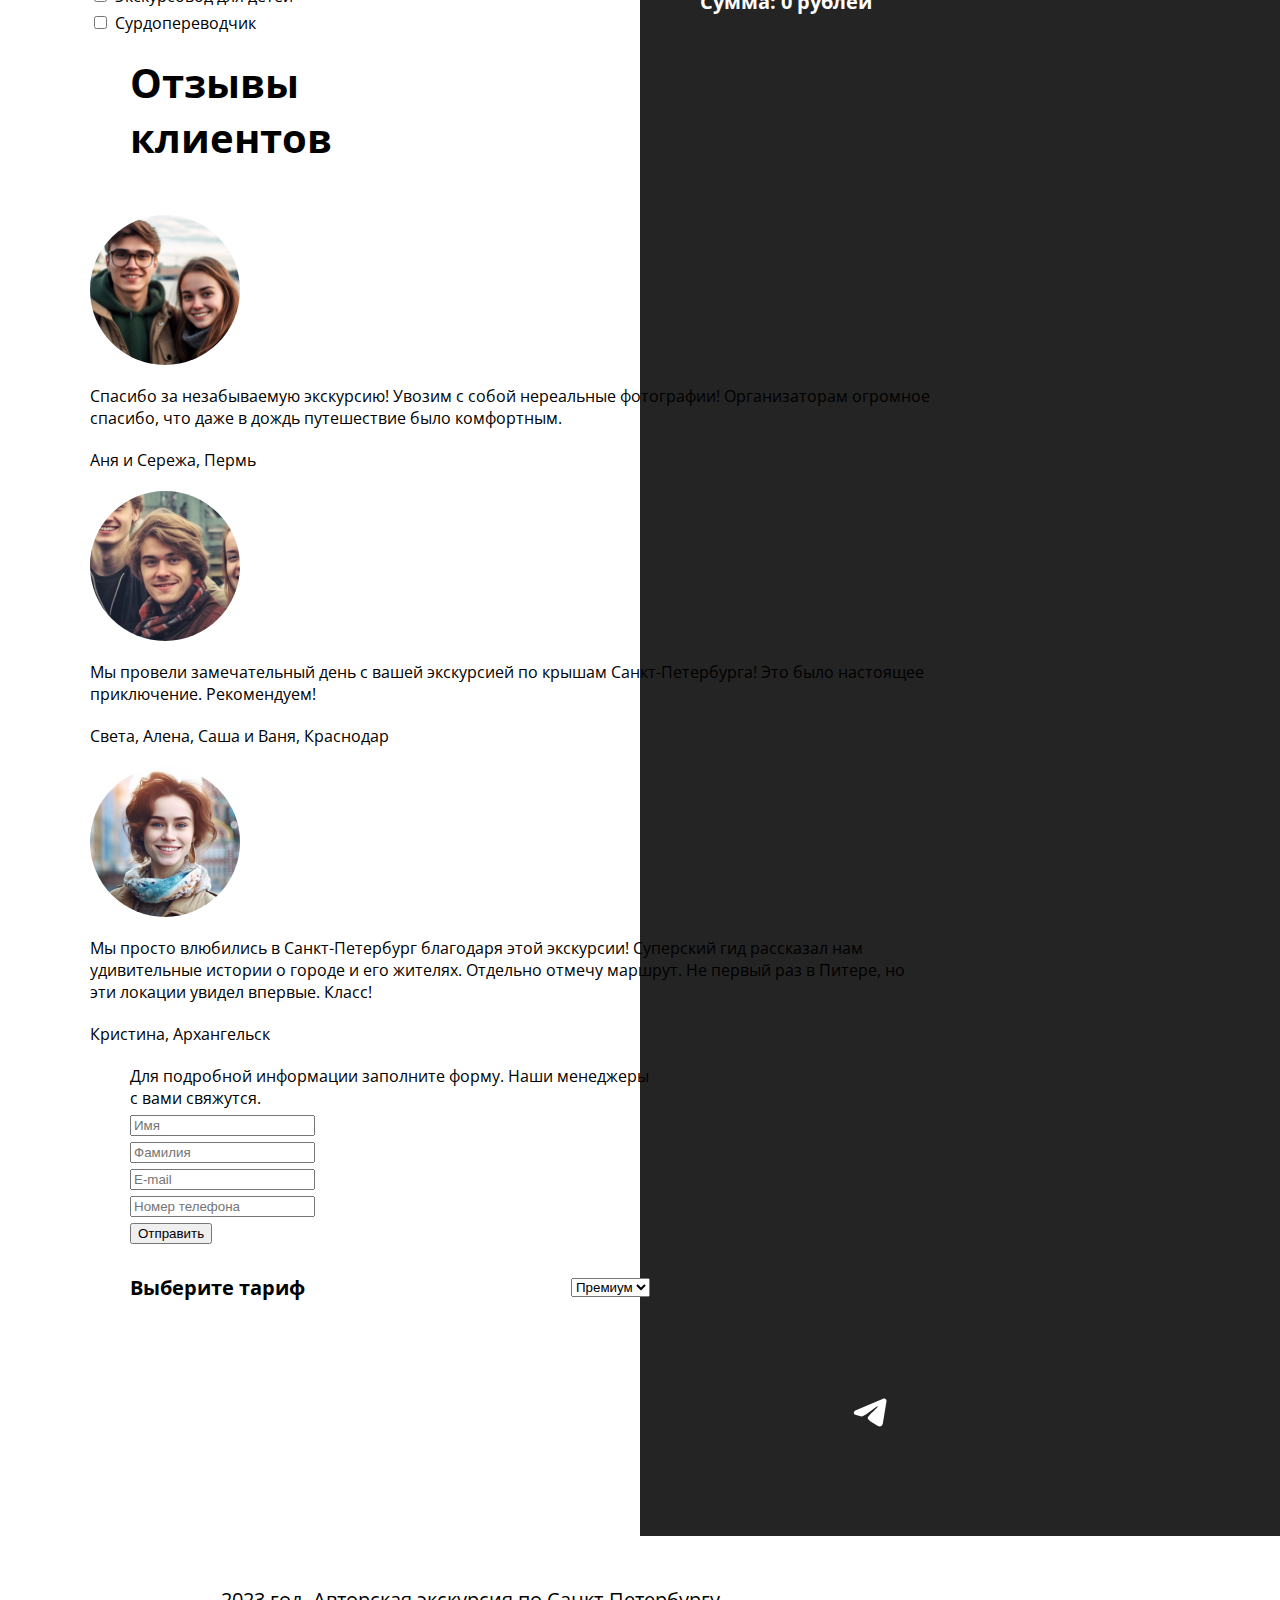
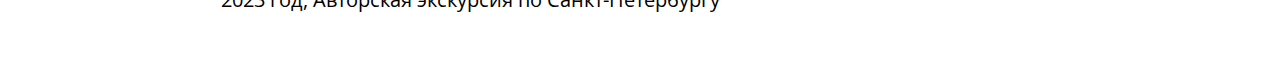
<file: verstka_css.html>
<!DOCTYPE html>
<html lang="ru" class="page">
<head>
    <meta charset="UTF-8">
    <meta name="viewport" content="width=device-width, initial-scale=1.0">
    <title>Экскурсия по Санкт-Петербургу</title>
    <link rel="stylesheet" href="styles.css">
</head>
<body class="page-body">
    <header class="page-header">
        <div class="container">
            <nav class="navbar">
                <ul class="navbar-list">
                    <li class="navbar-item">
                        <a class="navbar-link" href="#intro">Главная</a>
                    </li>
                    <li class="navbar-item">
                        <a class="navbar-link" href="#program">Программа</a>
                    </li>
                    <li class="navbar-item">
                        <a class="navbar-link" href="#auditory">Для кого</a>
                    </li>
                    <li class="navbar-item">
                        <a class="navbar-link" href="#prices">Цены</a>
                    </li>
                    <li class="navbar-item">
                        <a class="navbar-link" href="#contacts">Контакты</a>
                    </li>
                </ul>
            </nav>
        </div>
    </header>

    <main>   
        <section class="intro" id="intro">
            <div class="container">
                <div class="intro-content">
                    <h1 class="intro-title">Авторская экскурсия по Санкт-Петербургу</h1>
                    <div class="intro-text-wrapper">
                        <p>Откройте для себя великолепие Санкт-Петербурга с нашими увлекательными экскурсиями.</p>
                        <p>Погрузитесь в богатую культуру и архитектуру, посетите известные достопримечательности.</p>
                        <p>Наши экскурсии созданы, чтобы показать вам самое лучшее, что Санкт-Петербург готов предложить.</p>
                    </div>
                </div>
            </div>
        </section>

        <div class="page-content">
            <div class="container">
                <div class="page-main-column">
                    <section class="page-section program" id="program">
                        <h2 class="program-title">Что мы предлагаем?</h2>
                        <div class="program-text-wrapper">
                            <p>Приглашаем погрузиться в историю и культуру Санкт-Петербурга.</p>
                        </div>
                        <div class="program-row">
                            <div class="program-left">
                                <div class="program-image-wrapper">
                                    <img class="program-image" src="images/program.jpg" width="630" height="531" alt="Молодые люди позируют и улыбаются на фоне Эрмитажа, Санкт-Петербург">
                                </div>
                            </div>
                            <div class="program-right">
                                <h3 class="program-subtitle">На наших экскурсиях <br> вас ждут:</h3>
                                <ol class="program-list">
                                    <li>Профессиональный гид.</li>
                                    <li>Уникальные маршруты.</li>
                                    <li>Комфортный трансфер.</li>
                                    <li>Прогулка по каналам.</li>
                                    <li>Лучшие фото-локации.</li>
                                    <li>Прогулки по крышам.</li>
                                </ol>
                            </div>
                        </div>
                    </section>        
                
                    <section class="page-section page-section-with-bg auditory" id="auditory">
                        <div class="auditory-content">
                            <h2 class="auditory-title">Кому подойдет экскурсия?</h2>
                            <div class="auditory-top">
                                <div class="auditory-image-wrapper">
                                    <img class="auditory-image" src="images/auditory-1.jpg" alt="Девушка в Санкт-Петербурге"  width="325" height="182">
                                </div>
                                <div class="auditory-image-wrapper">
                                    <img class="auditory-image" src="images/auditory-2.jpg" alt="Друзья в Санкт-Петербурге" width="325" height="182">
                                </div>
                                <div class="auditory-image-wrapper">
                                    <img class="auditory-image" src="images/auditory-3.jpg" alt="Семья в Санкт-Петербурге" width="325" height="182">
                                </div>
                            </div>
                            <div class="auditory-bottom">
                                <ul class="auditory-list">
                                    <li>Компаниям друзей</li>
                                    <li>Семьям с детьми старше 12 лет</li>
                                    <li>Организованным группам от 15 человек</li>
                                    <li>Индивидуальным путешественникам</li>
                                </ul>
                            </div>
                        </div>
                    </section>
                
                    <section class="page-section prices" id="prices">
                        <h2 class="prices-title">Какие есть тарифы?</h2>
                        <div class="prices-text-wrapper">
                            <p>Мы знаем, что каждое путешествие уникально. Поэтому разработали несколько тарифов, чтобы вы могли выбрать самый комфортный для себя. Независимо от выбранного тарифа, вас ждет незабываемое путешествие.</p>
                        </div>
                        <table class="prices-table">
                            <tr>
                                <th>Тариф</th>
                                <th>Группа</th>
                                <th>Стоимость</th>
                                <th>Программа</th>
                            </tr>
                            <tr>
                                <td>Эконом</td>
                                <td>От 15 человек</td>
                                <td>1500 руб.</td>
                                <td>Пешая прогулка,<br>Погрулка по крышам</td>
                            </tr>
                            <tr>
                                <td>Комфорт</td>
                                <td>От 7 человек</td>
                                <td>2500 руб.</td>
                                <td>Пешая прогулка,<br>Экскурсия по рекам и каналам,<br>Погрулка по крышам</td>
                            </tr>
                            <tr>
                                <td>Премиум</td>
                                <td>от 4 до 6 человек</td>
                                <td>4200 руб.</td>
                                <td>Пешая прогулка,<br>Экскурсия по рекам и каналам,<br>Погрулка по крышам,<br>Экскурсия в Петергоф</td>
                            </tr>
                            <tr>
                                <td>Люкс</td>
                                <td>1-2 человека</td>
                                <td>6000 руб.</td>
                                <td>Эксклюзивные маршруты,<br>Пешая прогулка,<br>Экскурсия по рекам и каналам,<br>Погрулка по крышам,<br>Экскурсия в Петергоф</td>
                            </tr>
                        </table>
                        <div class="prices-caption">
                            Мы предлагаем различные варианты оплаты. Менеджер поможет подобрать оптимальный вариант.
                        </div>
                    </section>
                
                    <section class="page-section page-section-with-bg services">
                        <div class="services-content">
                            <h2 class="services-title">Дополнительные услуги</h2>
                            <div class="services-text-wrapper">
                                <p>
                                    При выборе дополнительных опций к экскурсиям вы получаете возможность настроить свой опыт путешествия по своему вкусу. 
                                    В зависимости от ваших предпочтений и потребностей, вы можете выбрать опцию трансфера, питания или сопровождения.
                                </p>
                            </div>
                            <div class="services-row">
                                <div class="services-left">
                                    <form class="services-form" method="post" action="/">
                                        <ul class="services-list">
                                            <li>
                                                <input type="checkbox" name="services" value="transfer" data-price="100">
                                                <label>Трансфер до места начала экскурсии</label>
                                            </li>
                                            <li>
                                                <input type="checkbox" name="services" value="disabled_transfer" data-price="100">
                                                <label>Трансфер для людей из маломобильных групп населения</label>
                                            </li>
                                            <li>
                                                <input type="checkbox" name="services" value="breakfast" data-price="100">
                                                <label>Завтрак</label>
                                            </li>
                                            <li>
                                                <input type="checkbox" name="services" value="lunch" data-price="100">
                                                <label>Обед</label>
                                            </li>
                                            <li>
                                                <input type="checkbox" name="services" value="dinner" data-price="100">
                                                <label>Ужин</label>
                                            </li>
                                            <li>
                                                <input type="checkbox" name="services" value="translator" data-price="100">
                                                <label>Переводчик с русского на английский язык</label>
                                            </li>
                                            <li>
                                                <input type="checkbox" name="services" value="children_guide" data-price="100">
                                                <label>Экскурсовод для детей</label>
                                            </li>
                                            <li>
                                                <input type="checkbox" name="services" value="sign_language_interpreter" data-price="100">
                                                <label>Сурдопереводчик</label>
                                            </li>
                                        </ul>
                                    </form>
                                </div>
                                <div class="services-right">
                                    <div class="services-price" id="total-price">Сумма: 0 рублей</div>
                                </div>
                            </div>
                        </div>
                    </section>
                
                    <section class="page-section reviews">
                        <h2 class="reviews-title">Отзывы клиентов</h2>
        
                        <div class="reviews-item">
                            <div class="reviews-item-image-wrapper">
                                <img class="reviews-item-image" src="images/reviews-1.jpg" alt="Молодая пара, которые посетили Санкт-Петербург, и они довольны этим" width="150" height="150">
                            </div>
                            <div class="reviews-item-content">
                                <div class="reviews-item-text-wrapper">
                                    <p>Спасибо за незабываемую экскурсию! Увозим с собой нереальные фотографии! Организаторам огромное спасибо, что даже в дождь путешествие было комфортным.</p>
                                </div>
                                <div class="reviews-item-author">Аня и Сережа, Пермь</div>
                            </div>
                        </div>
        
                        <div class="reviews-item">
                            <div class="reviews-item-image-wrapper">
                                <img class="reviews-item-image" src="images/reviews-2.jpg" alt="Друзья были рады посетить Санкт-Петербург" width="150" height="150">
                            </div>
                            <div class="reviews-item-content">
                                <div class="reviews-item-text-wrapper">
                                    <p>Мы провели замечательный день с вашей экскурсией по крышам Санкт-Петербурга! Это было настоящее приключение. Рекомендуем!</p>
                                </div>
                                <div class="reviews-item-author">Света, Алена, Саша и Ваня, Краснодар</div>
                            </div>
                        </div>
        
                        <div class="reviews-item">
                            <div class="reviews-item-image-wrapper">
                                <img class="reviews-item-image" src="images/reviews-3.jpg" alt="Девушка посетила Санкт-Петербург и полюбила его" width="150" height="150">
                            </div>
                            <div class="reviews-item-content">
                                <div class="reviews-item-text-wrapper">
                                    <p>Мы просто влюбились в Санкт-Петербург благодаря этой экскурсии! Суперский  гид рассказал нам удивительные истории о городе и его жителях. Отдельно отмечу маршрут. Не первый раз в Питере, но эти локации увидел впервые. Класс!</p>
                                </div>
                                <div class="reviews-item-author">Кристина, Архангельск</div>
                            </div>
                        </div>
                    </section>
        
                    <section class="page-section contacts" id="contacts">
                        <div class="contacts-content">
                            <div class="contacts-text-wrapper">
                                <p>Для подробной информации заполните форму. Наши менеджеры с вами свяжутся.</p>
                            </div>
                            <form class="contacts-form" method="post" action="/">
                                <input type="text" placeholder="Имя"><br>
                                <input type="text" placeholder="Фамилия"><br>
                                <input type="email" placeholder="E-mail"><br>
                                <input type="tel" placeholder="Номер телефона"><br>
                                <button type="submit">Отправить</button>
            
                                <div class="contacts-form-bottom">
                                    <label class="contacts-tariff-label" for="tariff">Выберите тариф</label>
                                    <select class="contacts-select" name="tariff" id="tariff">
                                        <option value="economy">Эконом</option>
                                        <option value="comfort">Комфорт</option>
                                        <option value="premium" selected>Премиум</option>
                                        <option value="luxury">Люкс</option>
                                    </select>
                                </div>
                            </form>
                        </div>
                        <address class="contacts-address">
                            <a class="contacts-btn" href="#" target="_blank">
                                Свяжитесь с автором
                            </a>
                        </address>
                    </section>
                </div>
        
                <aside class="page-aside sidebar">
                    <h2 class="sidebar-title">Другие экскурсии</h2>
                    <ul class="sidebar-list">
                        <li>
                            <article class="card">
                                <a class="card-image-link" href="#">
                                    <img class="card-image" src="./images/card-1.jpg" alt="">
                                </a>
                                <h3 class="card-image-title"><a href="#">Экскурсия по рекам и каналам</a></h3>
                            </article>
                        </li>
                        <li>
                            <article class="card">
                                <a class="card-image-link" href="#">
                                    <img class="card-image" src="./images/card-2.jpg" alt="">
                                </a>
                                <h3 class="card-image-title"><a href="#">Мистический Петербург</a></h3>
                            </article>
                        </li>
                        <li>
                            <article class="card">
                                <a class="card-image-link" href="#">
                                    <img class="card-image" src="./images/card-3.jpg" alt="">
                                </a>
                                <h3 class="card-image-title"><a href="#">Пешая прогулка по городу</a></h3>
                            </article>
                        </li>
                        <li>
                            <article class="card">
                                <a class="card-image-link" href="#">
                                    <img class="card-image" src="./images/card-4.jpg" alt="">
                                </a>
                                <h3 class="card-image-title"><a href="#">Семь мостов</a></h3>
                            </article>
                        </li>
                        <li>
                            <article class="card">
                                <a class="card-image-link" href="#">
                                    <img class="card-image" src="./images/card-5.jpg" alt="">
                                </a>
                                <h3 class="card-image-title"><a href="#">Литературный Петербург</a></h3>
                            </article>
                        </li>
                        <li>
                            <article class="card">
                                <a class="card-image-link" href="#">
                                    <img class="card-image" src="./images/card-6.jpg" alt="">
                                </a>
                                <h3 class="card-image-title"><a href="#">Акватория Невы</a></h3>
                            </article>
                        </li>
                        <li>
                            <article class="card">
                                <a class="card-image-link" href="#">
                                    <img class="card-image" src="images/card-7.jpg" alt="">
                                </a>
                                <h3 class="card-image-title"><a href="#">Прогулка под разводными мостамии</a></h3>
                            </article>
                        </li>
                    </ul>
                </aside>
            </div>
        </div>
    </main>

    <footer class="page-footer">
        <div class="container">
            <p class="copyright">2023 год, Авторская экскурсия по Санкт-Петербургу</p>
        </div>
    </footer>

    <script>
        const checkboxes = document.querySelectorAll('input[name="services"]');
        const totalPriceElement = document.getElementById('total-price');
    
        checkboxes.forEach(checkbox => {
        checkbox.addEventListener('change', () => {
            let totalPrice = 0;
            checkboxes.forEach(checkbox => {
            if (checkbox.checked) {
                totalPrice += parseInt(checkbox.getAttribute('data-price'));
            }
            });
            totalPriceElement.textContent = `Сумма: ${totalPrice} рублей`;
        });
        });
    </script>
</body>
</html>
</file>
<file: styles.css>
@font-face {
    font-family: "Open Sans";
    font-style: normal;
    font-weight: 400;
    font-display: swap;
    src:
        url("./fonts/OpenSans-Regular.woff2") format("woff2"),
        url("./fonts/OpenSans-Regular.woff") format("woff");
}

@font-face {
    font-family: "Open Sans";
    font-style: normal;
    font-weight: 700;
    font-display: swap;
    src:
        url("./fonts/OpenSans-Bold.woff2") format("woff2"),
        url("./fonts/OpenSans-Bold.woff") format("woff");
}

.page{
    width: 100%;
    height: 100%;
}

.page-body {
    min-height: 100%;
    margin: 0;
    font-family: "Open Sans", sans-serif;
    font-size: 20px;
    color: #000;
}

.page-header{
    padding: 20px 0;
}

.container{
    width: 1200px;
    margin: 0 auto;
    padding: 0 50px;
    box-sizing: border-box;
}

.intro {
    min-height: 600px;
    background-image: url('./images/intro.png');
    background-size: cover;
    background-position: center;
    color: #fff;
    padding-top: 180px;
    padding-bottom: 120px;
    box-sizing: border-box;
}

.intro .container{
    padding-right: 550px;
}

.intro-title {
    margin: 0 0 30px 0;
    font-size: 50px;
    font-weight: bold;
    text-shadow: 2px 2px 4px #000000;
}

.intro-text-wrapper p{
    margin: 0;
}   

.intro-text-wrapper p:not(:last-child){
    margin-bottom: 20px;
}   


.page-content {
    background-image: linear-gradient(90deg, #fff 50%, #242424 50%);
}

.page-content .container {
    display: grid;
    grid-template-columns: 1fr 260px;
}

.page-section {
    position: relative;
    width: 100%;
}

.page-section-with-bg::before {
    content: "";
    position: absolute;
    top: 0;
    right: 0;
    bottom: 0;
    width: 9999px;
}

.program-title {
    margin: 0 0 30px 0;
    font-size: 40px;
    font-weight: 700;
}

.program-text-wrapper p{
    margin: 0;
}

.program-text-wrapper p:not(:last-child){
    margin-bottom: 10px;
}

.program-row{
    display: grid;
    grid-template-columns: 440px 1fr;
    gap: 40px;
    margin-top: 30px;
}

.program-image-wrapper {
    width: 100%;
    height: 320px;
    border-radius: 20px;
    overflow: hidden;
}

.program-image {
    display: block;
    width: 100%;
    height: 100%;
    object-fit: cover;
}

.program-subtitle {
    margin: 0 0 20px 0;
    font-size: 24px;
}

.program-list{
    margin: 0;
}

.program-list li:not(:last-child){
    margin-bottom: 10px;
}

.auditory {
    position: relative;
}

.auditory-content {
    position: relative;
    z-index: 1;
}

.auditory-title {
    margin: 0 0 30px 0;
    font-size: 40px;
    font-weight: 700;
}

.auditory-top{
    display: grid;
    grid-template-columns: repeat(3 1fr);
    gap: 20px;
}

.auditory-image-wrapper {
    border-radius: 20px;
    height: 160px;
    overflow: hidden;
}

.auditory-image {
    display: block;
    width: 100%;
    height: 100%;
    object-fit: cover;
}

.auditory-bottom{
    margin-top: 30px;
}

.auditory-list{
    margin: 0;
    display: grid;
    grid-template-columns: 1fr 1fr;
    gap: 5px 20px;
}


.prices-title {
    margin: 0 0 30px 0;
    font-size: 40px;
    font-weight: 700;
    border-collapse: collapse;
}

.prices-text-wrapper p{
    margin: 0;
}

.prices-text-wrapper:p:not(:last-child){
    margin-bottom: 10px;
}

.prices-table{
    width: 100%;
    margin-top: 30px;
    border-collapse: collapse;
}

.prices-table th {
    padding: 20px;
    font-weight: 700;
    color: #fff;
    text-align: left;
}

.prices-table td {
    padding: 20px;
    font-size: 16px;
}

.prices-table th:first-child,
.prices-table td:first-child {
    border-radius: 15px 0 0 15px;
}

.prices-table th:last-child,
.prices-table td:last-child {
    border-radius: 0 15px 15px 0;
}

.prices-caption {
    margin-top: 10px;
    font-size: 14px;
    color: #9D9D9D;
}

.services-content {
    position: relative;
    z-index: 1;
}

.services-title {
    margin: 0;
    font-size: 40px;
    font-weight: 700;
}

.services-text-wrapper p {
    margin: 0;
}

.services-text-wrapper p:not(:last-child){
    margin-bottom: 10px;
}

.services-row{
    display: grid;
    grid-template-columns: 1fr 250px;
    gap: 40px;
    margin-top: 30px;
}

.services-list {
    margin: 0;
    padding: 0;
    list-style-type: none;
}

.services-list label {
    font-size: 16px;
}

.services-right{
    display: flex;
    flex-direction: column;
}

.services-price {
    margin-top: auto;
    padding: 20px;
    border-radius: 15px;
    color: #fff;
    font-size: 20px;
    font-weight: 700;
    white-space: nowrap;
}

.reviews-title {
    margin: 0 0 30px 0;
    display: grid;
    grid-template-columns: 150px 1fr;
    padding: 20px 80px 20px 40px;
    font-size: 40px;
    font-weight: 700;
    border-radius: 20px;
}

.reviews-item{
    border-radius: 20px;
}

.reviews-item:not(:last-child){
    margin-bottom: 20px;
}

.reviews-item-text-wrapper{
    font-size: 16px;
    margin-top: 20px;
}

.reviews-item-text-wrapper p {
    margin: 0;
}

.reviews-item-text-wrapper p:not(:last-child){
    margin-bottom: 10px;
}

.reviews-item-image-wrapper {

    width: 150px;
    height: 150px;
    border-radius: 50%;
    overflow: hidden;
}

.reviews-item-content {
    align-self: center;
}

.reviews-item-image {
    display: block;
    width: 100%;
    height: 100%;
    object-fit: cover;
}

.reviews-item-text-wrapper {
    font-size: 16px;
}

.reviews-item-author {
    margin-top: 20px;
    font-size:16px;
}

.page-section.contacts{
    padding: 0 0 80px 0;
}

.contacts-content{
    padding: 20px 280px 20px 40px;
    border-radius: 20px;
}

.contacts-text-wrapper {
    font-size: 16px;
}

.contacts-text-wrapper {
    font-size: 16px;
}

.contacts-text-wrapper p {
    margin: 0;
}

.contacts-text-wrapper p:not(:last-child){
    margin-bottom: 10px;
}

.contacts-form-bottom {
    display: flex;
    justify-content: space-between;
    align-items: center;
    margin-top: 30px;
}

.contacts-tariff-label {
    font-weight: 700;
}

.contacts-address {
    margin-top: 40px;
    font: inherit;
}

.contacts-btn {
    position: relative;
    display: flex;
    justify-content: space-between;
    border-radius: 15px;
    padding: 20px 40px;
    padding-right: 80px;
    color:#fff;
    font-size: 40px;
    font-weight: 700;
    text-decoration: none;
}

.contacts-btn::after {
    content: "";
    position: absolute;
    top: 30px;
    right: 40px;
    width: 40px;
    height: 40px;
    background-image: url(./images/telegram.svg);
    background-repeat: no-repeat;
    background-size: contain;
    background-position: center;
}

.contacts-btn:hover {
    color: rgba(255, 255, 255, 0.5);
}

.contacts-btn:hover::after {
    opacity: 0.5;
}

.sidebar {
    margin: 0;
    padding: 40px 0 40px 20px;
    color: #fff;
}


.sidebar li:not(:last-child){
    margin-bottom: 40px;
}

.sidebar-title {
    margin: 0 0 20px 0;
    font-size: 30px;
    font-weight: 700;
}

.sidebar-list {
    margin: 0;
    padding: 0;
    list-style-type: none;
}

.card-image-link {
    display: block;
    width: 100%;
    height: 160px;
    border-radius: 20px;
    overflow: hidden;
}

.card-image-link:hover {
    opacity: 0.5;
}

.card-image {
    display: flex;
    width: 100%;
    height: 100%;
    object-fit: cover;
}

.card-image-title {
    margin: 10 0 0 0;
    font-size: 16px;
    font-weight: 400;
}

.card-image-title a {
    color: inherit;
    text-decoration: none;
}

.card-image-title a:hover {
    opacity: 0.5;
}

.page-footer {
    padding: 30px 0;
    color: #000000;
}

.page-footer .container{
    padding-right: 390px;
}

.copyright {
    text-align: center;
}
</file>
